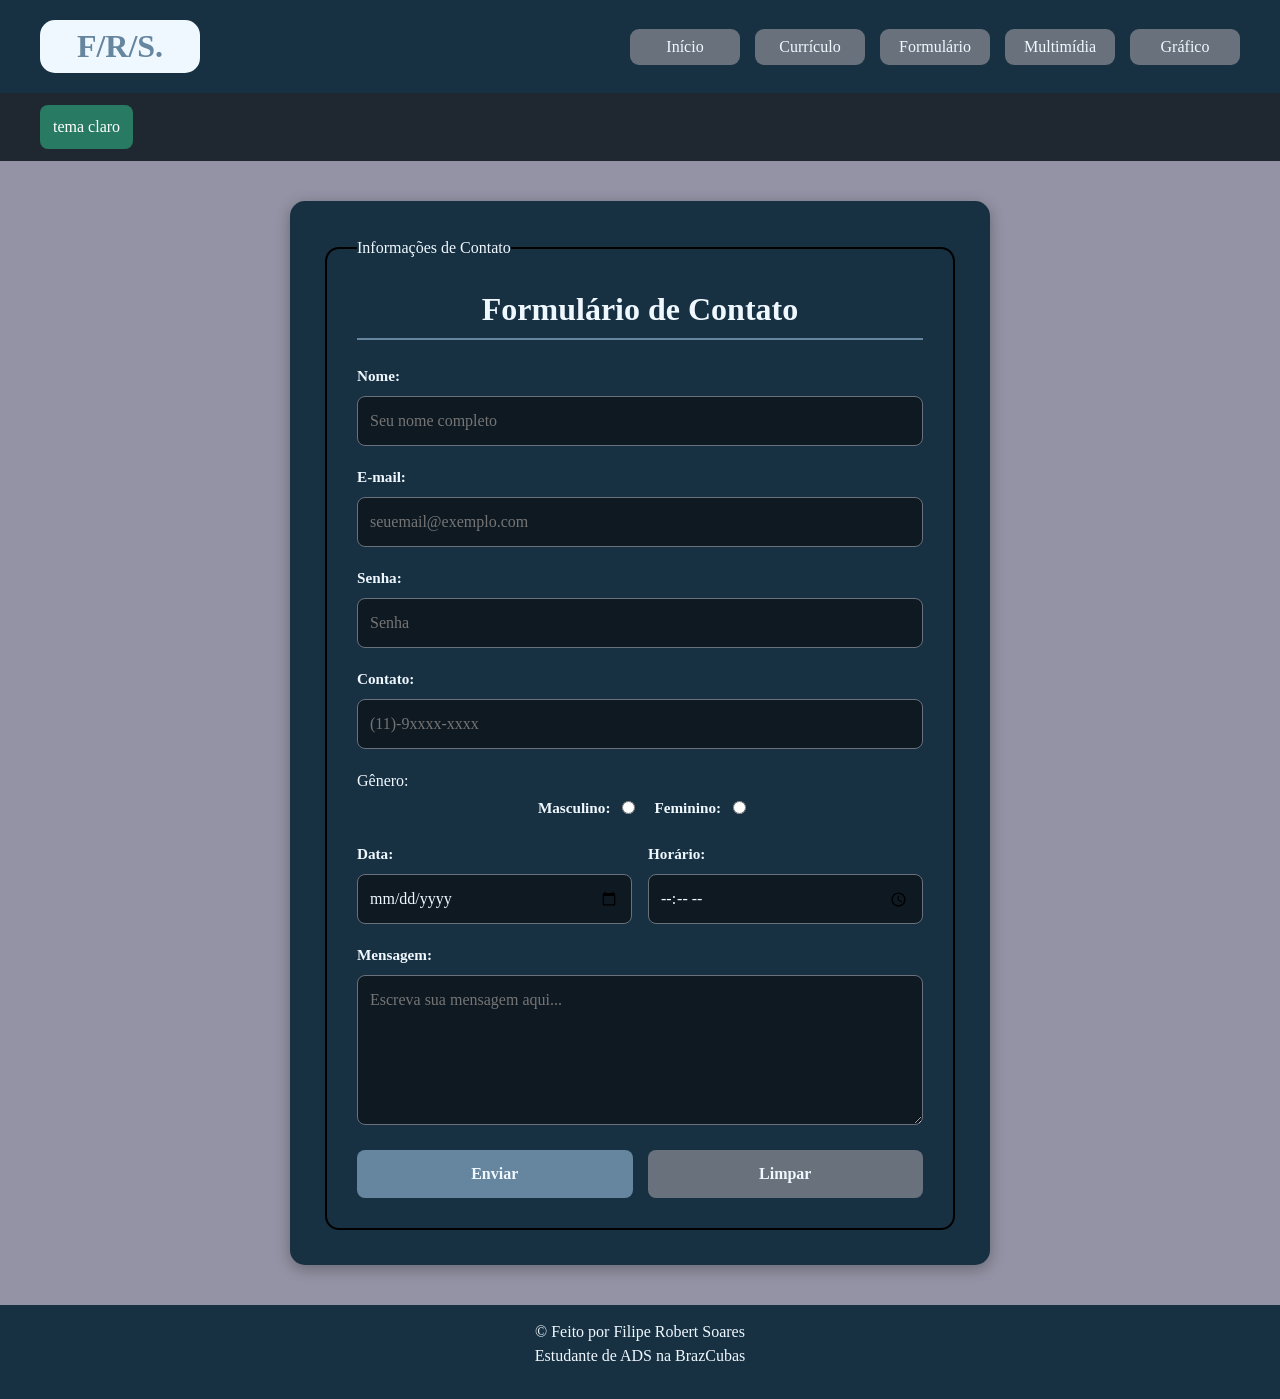
<file: formulario.html>
<!doctype html>
<html lang="pt-BR">
  <head>
    <meta charset="UTF-8" />
    <meta name="viewport" content="width=device-width, initial-scale=1.0" />
    <!-- Bootstrap 5.3 CSS:para utilizar o sistema de grid responsivo no formulário -->
    <link
      href="https://cdn.jsdelivr.net/npm/bootstrap@5.3.3/dist/css/bootstrap.min.css"
      rel="stylesheet"
    />
    <link rel="stylesheet" href="css/style.css" />
    <title>Formulário | Filipe Robert Soares</title>
  </head>

  <body>
    <div class="page-wrapper">
      <header>
        <div>
          <h1>F/R/S.</h1>
        </div>
        <nav>
          <a href="index.html">Início</a>
          <a href="curriculo.html">Currículo</a>
          <a href="formulario.html">Formulário</a>
          <a href="multimidia.html">Multimídia</a>
          <a href="grafico.html">Gráfico</a>
        </nav>
      </header>
      <div class="label_tools">
        <button type="button" id="alternar-tema" aria-pressed="false">
          <!--botão para mudar a cor do tema com false(desativado)-->
          tema
        </button>
      </div>

      <main class="form_box">
        <form id="form-contato" novalidate>
          <fieldset>
            <legend>Informações de Contato</legend>
            <h1>Formulário de Contato</h1>

            <div class="form_group">
              <label for="nome">Nome:</label>
              <input
                type="text"
                id="nome"
                name="nome"
                placeholder="Seu nome completo"
                required
              />
            </div>

            <div class="form_group">
              <label for="email">E-mail:</label>
              <input
                type="email"
                id="email"
                name="email"
                placeholder="seuemail@exemplo.com"
                required
              />
            </div>

            <div class="form_group">
              <label for="password">Senha:</label>
              <input
                type="password"
                id="password"
                name="password"
                placeholder="Senha"
                required
              />
            </div>

            <div class="form_group">
              <!-- usado maxlength para limitar os digitos-->
              <label for="telefone">Contato:</label>
              <input
                type="tel"
                id="telefone"
                name="telefone"
                placeholder="(11)-9xxxx-xxxx"
                pattern="\([0-9]{2}\)\s?[0-9]{4,5}-[0-9]{4}"
                maxlength="15"
                title=" exemplo:(11) 98765-4321" 
                required
              />
            </div>

            <label>Gênero:</label>
            <div class="genre">
              <div class="form_group">
                <label for="genero_m">Masculino:</label>
                <input
                  type="radio"
                  id="genero_m"
                  name="genero"
                  value="masculino"
                  required
                />
              </div>
              <div class="form_group">
                <label for="genero_f">Feminino:</label>
                <input
                  type="radio"
                  id="genero_f"
                  name="genero"
                  value="feminino"
                  required
                />
              </div>
            </div>

            <!-- BOOTSTRAP
                 1. "row": Usada nesta div container para ativar o sistema de grid flexbox do Bootstrap e agrupar Data e Horário do mesma linha.
                 2. "g-3": Usada nesta mesma div para aplicar espaçamento uniforme (gutter) entre as colunas sem precisar criar margens extras no style.css.
                 3. "col-md-6": Usada nas duas divs internas para dividir a linha em duas colunas iguais. -->
            <div class="row g-3">
              <div class="col-md-6 form_group">
                <label for="data_contato">Data:</label>
                <input
                  type="date"
                  id="data_contato"
                  name="data_contato"
                  required
                />
              </div>

              <div class="col-md-6 form_group">
                <label for="hora_contato">Horário:</label>
                <input
                  type="time"
                  id="hora_contato"
                  name="hora_contato"
                  required
                />
              </div>
            </div>

            <div class="form_group">
              <label for="mensagem">Mensagem:</label>
              <textarea
                id="mensagem"
                name="mensagem"
                rows="5"
                placeholder="Escreva sua mensagem aqui..."
              ></textarea>
            </div>

            <div class="form_buttons">
              <button type="submit">Enviar</button>
              <button type="reset">Limpar</button>
            </div>

            <div
              id="feedback-formulario"
              class="c3-message"
              role="status"
              aria-live="polite"
            ></div>
          </fieldset>
        </form>
      </main>

      <footer>
        <p>
          &copy; Feito por Filipe Robert Soares <br />
          Estudante de ADS na BrazCubas
        </p>
      </footer>
    </div>
    <script src="js/scripts.js" defer></script>
  </body>
</html>
</file>
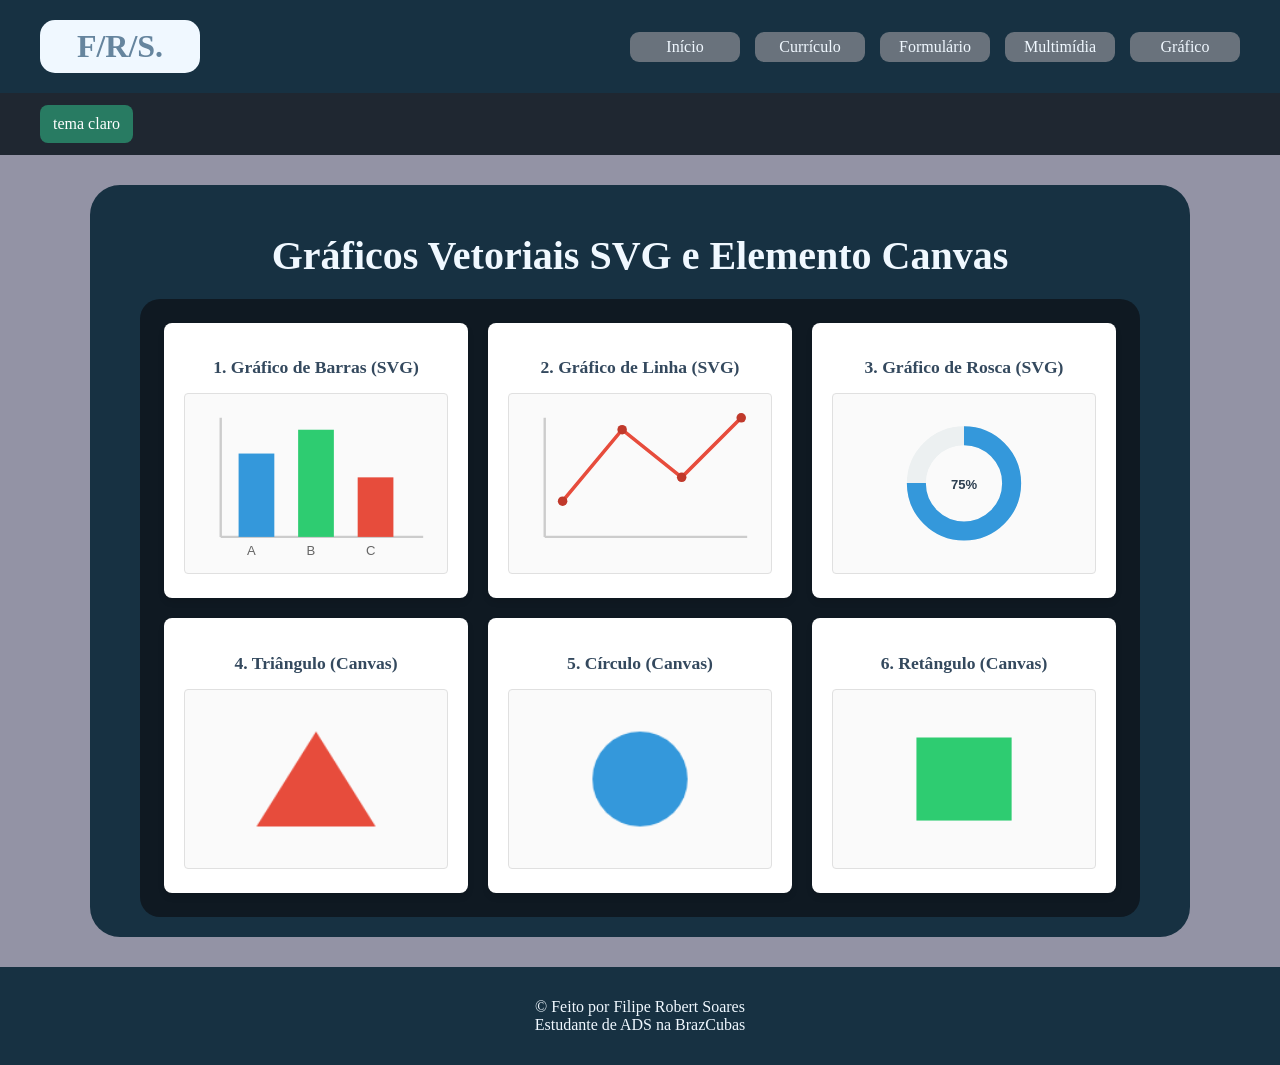
<file: grafico.html>
<!doctype html>
<html lang="pt-br">
  <head>
    <meta charset="UTF-8" />
    <meta name="viewport" content="width=device-width, initial-scale=1.0" />
    <link rel="stylesheet" href="css/style.css" />
    <title>Portifólio</title>
  </head>

  <body>
    <div class="container">
      <header>
        <div>
          <h1>F/R/S.</h1>
        </div>
        <nav>
          <a href="index.html">Início</a>
          <a href="curriculo.html">Currículo</a>
          <a href="formulario.html">Formulário</a>
          <a href="multimidia.html">Multimídia</a>
          <a href="grafico.html">Gráfico</a>
        </nav>
      </header>
      <div class="label_tools">
        <button type="button" id="alternar-tema" aria-pressed="false">
          <!--botão para mudar a cor do tema com false(desativado)-->
          tema
        </button>
      </div>

      <div class="graphicContent">
        <h1 class="graphic">Gráficos Vetoriais SVG e Elemento Canvas</h1>
        <div class="container_grafic">
          <!-- 1. GRÁFICO DE BARRAS -->
          <div class="card">
            <h2>1. Gráfico de Barras (SVG)</h2>
            <svg width="220" height="150" viewBox="0 0 220 150">
              <!-- Eixos X e Y -->
              <line
                x1="30"
                y1="120"
                x2="200"
                y2="120"
                stroke="#ccc"
                stroke-width="2"
              />
              <line
                x1="30"
                y1="20"
                x2="30"
                y2="120"
                stroke="#ccc"
                stroke-width="2"
              />

              <!-- Barras -->
              <rect x="45" y="50" width="30" height="70" fill="#3498db" />
              <rect x="95" y="30" width="30" height="90" fill="#2ecc71" />
              <rect x="145" y="70" width="30" height="50" fill="#e74c3c" />

              <!-- Legendas -->
              <text x="52" y="135" fill="#666">A</text>
              <text x="102" y="135" fill="#666">B</text>
              <text x="152" y="135" fill="#666">C</text>
            </svg>
          </div>

          <!-- 2. GRÁFICO DE LINHA -->
          <div class="card">
            <h2>2. Gráfico de Linha (SVG)</h2>
            <svg width="220" height="150" viewBox="0 0 220 150">
              <!-- Eixos -->
              <line
                x1="30"
                y1="120"
                x2="200"
                y2="120"
                stroke="#ccc"
                stroke-width="2"
              />
              <line
                x1="30"
                y1="20"
                x2="30"
                y2="120"
                stroke="#ccc"
                stroke-width="2"
              />

              <!-- Linha conectando os pontos -->
              <polyline
                fill="none"
                stroke="#e74c3c"
                stroke-width="3"
                points="45,90 95,30 145,70 195,20"
              />

              <!-- Pontos -->
              <circle cx="45" cy="90" r="4" fill="#c0392b" />
              <circle cx="95" cy="30" r="4" fill="#c0392b" />
              <circle cx="145" cy="70" r="4" fill="#c0392b" />
              <circle cx="195" cy="20" r="4" fill="#c0392b" />
            </svg>
          </div>

          <!-- 3. GRÁFICO DE ROSCA -->
          <div class="card">
            <h2>3. Gráfico de Rosca (SVG)</h2>
            <svg width="220" height="150" viewBox="0 0 220 150">
              <circle
                cx="110"
                cy="75"
                r="40"
                fill="none"
                stroke="#ecf0f1"
                stroke-width="16"
              />
              <circle
                cx="110"
                cy="75"
                r="40"
                fill="none"
                stroke="#3498db"
                stroke-width="16"
                stroke-dasharray="188.4 251.2"
                transform="rotate(-90 110 75)"
              />
              <text
                x="110"
                y="80"
                text-anchor="middle"
                font-weight="bold"
                fill="#2c3e50"
              >
                75%
              </text>
            </svg>
          </div>

          <!-- 4. CANVAS: TRIÂNGULO -->
          <div class="card">
            <h2>4. Triângulo (Canvas)</h2>
            <canvas id="canvasTriangulo" width="220" height="150"></canvas>
          </div>

          <!-- 5. CANVAS: CÍRCULO -->
          <div class="card">
            <h2>5. Círculo (Canvas)</h2>
            <canvas id="canvasCirculo" width="220" height="150"></canvas>
          </div>

          <!-- 6. CANVAS: RETÂNGULO -->
          <div class="card">
            <h2>6. Retângulo (Canvas)</h2>
            <canvas id="canvasRetangulo" width="220" height="150"></canvas>
          </div>
        </div>
      </div>

      <footer>
        <p>&copy; Feito por Filipe Robert Soares <br> Estudante de ADS na BrazCubas</p>
      </footer>
    </div>

    <!-- JavaScript para renderização das formas nos Canvas separados -->
    <script>
      // 1. Desenhar Triângulo
      const cTriangulo = document.getElementById("canvasTriangulo");
      if (cTriangulo && cTriangulo.getContext) {
        const ctx = cTriangulo.getContext("2d");
        ctx.beginPath();
        ctx.moveTo(110, 35); // Vértice superior
        ctx.lineTo(60, 115); // Vértice inferior esquerdo
        ctx.lineTo(160, 115); // Vértice inferior direito
        ctx.closePath();
        ctx.fillStyle = "#e74c3c"; // Vermelho
        ctx.fill();
      }

      // 2. Desenhar Círculo
      const cCirculo = document.getElementById("canvasCirculo");
      if (cCirculo && cCirculo.getContext) {
        const ctx = cCirculo.getContext("2d");
        ctx.beginPath();
        ctx.arc(110, 75, 40, 0, Math.PI * 2, false);
        ctx.fillStyle = "#3498db"; // Azul
        ctx.fill();
      }

      // 3. Desenhar Retângulo
      const cRetangulo = document.getElementById("canvasRetangulo");
      if (cRetangulo && cRetangulo.getContext) {
        const ctx = cRetangulo.getContext("2d");
        ctx.fillStyle = "#2ecc71"; // Verde
        ctx.fillRect(70, 40, 80, 70);
      }
    </script>
    <script src="js/scripts.js" defer></script>
  </body>
</html>
</file>
<file: css/style.css>
:root {
  color-scheme: light;
}

html {
  font-family: Cambria, Cochin, Georgia, Times, "Times New Roman", serif;
  box-sizing: border-box;
}

*,
*:before,
*:after {
  box-sizing: inherit;
}

body {
  font-family: Cambria, Cochin, Georgia, Times, "Times New Roman", serif;
  display: flex;
  flex-direction: column;
  background-color: rgb(147, 147, 165);
  margin: 0;
  padding: 0;
  min-height: 100vh;

  transition:
    background-color 0.25s ease,
    color 0.25s ease;
}

/* Cabeçalho */
header {
  display: flex;
  flex-wrap: wrap;
  align-items: center;
  justify-content: space-between;
  background-color: rgb(23, 49, 66);
  padding: 10px 40px;
}

header h1 {
  width: 160px;
  font-size: 2rem;
  font-weight: bold;
  line-height: normal;
  text-align: center;
  color: rgb(102, 133, 158);
  background-color: aliceblue;
  padding: 8px;
  border-radius: 15px;
  margin: 10px 0;
}

nav {
  display: flex;
  flex-wrap: wrap;
  gap: 15px;
  align-items: center;
}

nav a {
  border-radius: 9px;
  width: 110px;
  font-size: 1rem;
  padding: 6px 0;
  color: aliceblue;
  background-color: rgb(105, 114, 124);
  text-align: center;
  text-decoration: none;
  transition: background-color 0.2s;
}

nav a:hover {
  background-color: rgb(102, 133, 158);
}

.welcome {
  color: aliceblue;
  text-align: center;
  margin: 5px;
}

#nome-visitante {
  /*input de texto*/
  padding: 6px;
  text-align: center;
  border-radius: 8px;
  margin-top: 10px;
  margin-bottom: 10px;
  border: none;
}

#salvar-nome {
  /*botão do input texto*/
  cursor: pointer;
  background: #287b62;
  color: white;

  margin-bottom: 8px;
  margin-top: 4px;

  border: none;
  border-radius: 5px;

  padding: 10px;
}

.label_tools {
  /*fundo do botão do tema*/
  display: flex;
  align-items: center;
  justify-content: left;
  flex-wrap: wrap;
  gap: 10px;
  padding: 12px 2.5rem;
  background: rgba(15, 25, 34, 0.88);
}

.label_tools button,
.c3-interest-form button {
  /*botões de interesse e do tema claro/escuro*/
  cursor: pointer;
  background: #287b62;
  color: white;
}

.c3-interest-panel {
  background: #0f1922;
  color: aliceblue;
  border-radius: 12px;
  padding: 18px;
  margin: 18px 0;
}

/*--formulário do index-*/
.c3-interest-panel h2 {
  text-align: center;
  color: #55d6a5;
}

.c3-interest-form {
  display: flex;
  gap: 8px;
  flex-wrap: wrap;
}

.c3-interest-form input {
  flex: 1 1 180px;
}

.c3-interest-list {
  line-height: 1.8;
  font-size: 1.3rem;
}

.c3-interest-list button {
  margin-left: 8px;
  cursor: pointer;
}

.sr-only {
  position: absolute;
  width: 1px;
  height: 1px;
  padding: 0;
  margin: -1px;
  overflow: hidden;
  clip: rect(0, 0, 0, 0); /* recortar a área visível*/
  white-space: nowrap;
  border: 0;
}

.label_tools button,
.label_tools input,
.c3-interest-form input,
.c3-interest-form button {
  border: 0;
  border-radius: 8px;
  padding: 10px 13px;
  font: inherit;
}

/* ---------------------------------------------------------------- */

/* Layout Principal */
.mini_container_home {
  display: flex;
  flex-wrap: wrap; /* Permite quebrar linha em celulares */
  justify-content: center;
  gap: 25px;
  margin: 30px 20px;
}

.mini_container_home p {
  color: aliceblue;
  text-align: center;
}

/* Sidebar Esquerda (Perfil + Tecnologias) */
main {
  flex: 1 1 320px;
  max-width: 400px;
}

.box1 {
  display: flex;
  flex-direction: column;
  align-items: center;
  background-color: rgb(23, 49, 66);
  border-radius: 15px;
  padding: 20px;
}

figure {
  margin: 0 0 15px 0;
  text-align: center;
}

figure img {
  border-radius: 50%;
  border: 4px solid aliceblue;
  object-fit: cover;
}

figure figcaption {
  font-size: 1.5rem;
  font-weight: bold;
  color: aliceblue;
  margin-top: 10px;
}

.subtitle {
  margin-bottom: 20px;
  font-style: italic;
}

/* Tabela de Tecnologias */
#tecnology {
  display: flex;
  flex-direction: column;
  align-items: center;
  color: aliceblue;
  background-color: rgb(15, 25, 34);
  padding: 20px;
  border-radius: 10px;
  width: 100%;
}

#tecnology table {
  width: 100%;
  border-collapse: separate;
  border-spacing: 0 5px;
  margin-top: 10px;
}

#tecnology th {
  padding: 8px;
}

table tbody {
  background-color: rgb(105, 114, 124);
}

tbody td {
  padding: 8px;
  text-align: center;
  font-size: 14px;
}
#tecnology td {
  border: 2px solid rgb(13, 29, 39);
}

/* Conteúdo Principal (Direita) */
aside {
  flex: 2 1 600px;
  max-width: 1000px;
}

.aside_content_home {
  display: flex;
  flex-direction: column;
  align-items: center;
  background-color: rgb(23, 49, 66);
  border-radius: 15px;
  padding: 25px;
}

.aside_content_home h1 {
  color: aliceblue;
  margin: 0 0 20px 0;
}

.my_box {
  background-color: rgb(15, 25, 34);
  width: 100%;
  border-radius: 15px;
  color: aliceblue;
  padding: 25px;
}

.my_box h2,
.my_box h3 {
  color: aliceblue;
  text-align: center;
  margin-top: 10px;
}

.my_box ul {
  line-height: 1.6;
  margin: 20px auto;
  max-width: 400px;
}

article {
  margin-top: 25px;
  font-size: 1rem;
  line-height: 1.9;
}

article p {
  text-align: justify !important;
  margin-bottom: 15px;
}

/* -------------------------------- Curriculo pagina 2 abaixo-------------------------------- */

.about_my_curriculo {
  display: flex;
  flex-direction: row;
  align-items: flex-start;
  justify-content: center;
  gap: 30px;
  max-width: 1300px;
  margin: 30px auto;
  padding: 0 20px;
  color: aliceblue;
}

/* Sidebar Esquerda (Foto + Menu de Âncoras) */
.my_profile {
  flex: 0 0 280px;
  background-color: rgb(23, 49, 66);
  border-radius: 18px;
  padding: 25px 15px;
  text-align: center;
  position: sticky;
  top: 20px; /* Mantém a sidebar visível durante a rolagem */
}

.my_profile figure {
  margin: 0 0 15px 0;
}

.my_profile figure img {
  border-radius: 50%;
  border: 3px solid aliceblue;
  object-fit: cover;
}

.my_profile figcaption {
  font-size: 1.3rem;
  font-weight: bold;
  margin-top: 10px;
}

.my_profile p {
  font-size: 0.9rem;
  opacity: 0.85;
  margin-top: 5px;
}

.my_profile hr {
  border: 0;
  height: 1px;
  background-color: rgba(240, 248, 255, 0.2);
  margin: 20px 0;
}

/* Menu de Âncoras Internas */

.my_nav_academic {
  justify-content: center;
}
.my_nav_academic ul {
  list-style: none;
  padding: 0;
  margin: 0;
  display: flex;
  flex-direction: column;
  gap: 10px;
}

.my_nav_academic a {
  display: block;
  padding: 10px 15px;
  color: aliceblue;
  background-color: rgb(15, 25, 34);
  border-radius: 8px;
  text-decoration: none;
  font-size: 0.95rem;
  transition:
    background-color 0.2s,
    transform 0.2s;
}

.my_nav_academic a:hover {
  background-color: rgb(102, 133, 158);
  transform: translateX(4px);
}

/* Coluna Direita (Conteúdo Principal do Currículo) */
.curriculum_content {
  flex: 1;
  display: flex;
  flex-direction: column;
  gap: 25px;
  width: 100%;
}

.curriculum_content section {
  background-color: rgb(23, 49, 66);
  border-radius: 15px;
  padding: 25px;
}

.curriculum_content h2 {
  margin-top: 0;
  border-bottom: 2px solid rgb(102, 133, 158);
  padding-bottom: 8px;
}

.programmer_curriculo {
  background-color: rgb(15, 25, 34) !important;
  text-align: center;
  font-style: italic;
}

/* Tabela dentro do currículo */
#tecnology_curriculo table {
  width: 100%;
  border-collapse: collapse;
  margin-top: 15px;
}
#tecnology_curriculo td {
  border: 2px solid rgb(23, 49, 66);
}
#tecnology_curriculo th,
#tecnology_curriculo td {
  padding: 10px;
  text-align: center;
}

#tecnology_curriculo tbody {
  background-color: rgb(105, 114, 124);
}

#contact ul li a {
  text-decoration: none;
  color: aqua;
}

/* Container do Formulário */
.form_box {
  display: flex;
  justify-content: center;
  align-items: center;
  padding: 40px 20px;
  margin: auto;
  min-width: 100%;
}

form {
  background-color: rgb(23, 49, 66);
  color: aliceblue;
  padding: 35px;
  border-radius: 15px;
  box-shadow: 0 4px 15px rgba(0, 0, 0, 0.3);
  max-width: 700px;
  width: 100%;
}

fieldset {
  border: solid black 2px;
  border-radius: 14px;
  padding: 30px;
}

legend {
  float: none;
  width: auto;
  font-size: 1rem;
  margin-bottom: 0;
}

input {
  width: 100%;
}

textarea {
  height: 150px;
  width: 100%;
}

.genre {
  display: flex;
  justify-content: center;
  gap: 15px;
}

.genre .form_group {
  flex-direction: row;
  align-items: center;
}

.genre input {
  width: auto;
  cursor: pointer;
}

.genre label {
  width: auto;
  padding: 4px;
  text-align: center;
}

form h1 {
  font-size: 2rem;
  font-weight: bold;
  text-align: center;
  margin-top: 0;
  margin-bottom: 25px;
  border-bottom: 2px solid rgb(102, 133, 158);
  padding-bottom: 10px;
}

.form_group {
  display: flex;
  flex-direction: column;
  gap: 8px;
  margin-bottom: 20px;
}

.form_group label {
  font-weight: bold;
  font-size: 0.95rem;
}

.form_group input,
.form_group textarea {
  padding: 12px;
  border-radius: 8px;
  border: 1px solid rgb(105, 114, 124);
  background-color: rgb(15, 25, 34);
  color: aliceblue;
  font-family: inherit;
  font-size: 1rem;
  outline: none;
  transition: border-color 0.2s;
}

.form_group input:focus,
.form_group textarea:focus {
  border-color: rgb(102, 133, 158);
}

/* Botões */
.form_buttons {
  display: flex;
  gap: 15px;
  margin-top: 25px;
}

.form_buttons button {
  flex: 1;
  padding: 12px;
  border: none;
  border-radius: 8px;
  font-size: 1rem;
  font-weight: bold;
  cursor: pointer;
  transition:
    background-color 0.2s,
    transform 0.1s;
}

.form_buttons button[type="submit"] {
  background-color: rgb(102, 133, 158);
  color: aliceblue;
}

.form_buttons button[type="submit"]:hover {
  background-color: rgb(122, 155, 182);
}

.form_buttons button[type="reset"] {
  background-color: rgb(105, 114, 124);
  color: aliceblue;
}

.form_buttons button[type="reset"]:hover {
  background-color: rgb(130, 140, 150);
}

/* Multimidia abaixo - USANDO DISPLAY GRID */

.container,
.page-wrapper {
  display: flex;
  flex-direction: column;
  min-height: 100vh;
  width: 100%;
}

main.mediaBox {
  flex: 1; /* Faz o conteúdo principal ocupar todo o espaço vago */
  max-width: 1200px;
  width: 100%;
  margin: 0 auto;
  padding: 30px 20px;
}

.midia_title {
  color: aliceblue;
  text-align: center;
}

.contentMedia {
  display: grid;
  /* Cria colunas responsivas: mínimo de 300px e máximo de 1fr */
  grid-template-columns: repeat(auto-fit, minmax(300px, 1fr));
  gap: 25px;
  width: 100%;
  margin: 30px 0;
}

/* CARDS DE MÍDIA */
.video_youtube,
.video_local,
.audio_local {
  background-color: #ffffff;
  border-radius: 10px;
  padding: 20px;
  box-shadow: 0 4px 12px rgba(0, 0, 0, 0.05);
  display: flex;
  flex-direction: column;
  align-items: center;
  width: 100%; /* Ocupa a coluna do grid por inteiro */
  box-sizing: border-box;
  transition:
    transform 0.2s ease,
    box-shadow 0.2s ease;
}

.video_youtube:hover,
.video_local:hover,
.audio_local:hover {
  transform: translateY(-3px);
  box-shadow: 0 6px 16px rgba(0, 0, 0, 0.1);
}

.mediaBox h2 {
  font-size: 1.25rem;
  color: #1a1a2e;
  margin-bottom: 15px;
  text-align: center;
  border-bottom: 2px solid #eef2f5;
  padding-bottom: 8px;
  width: 100%;
}

/* ELEMENTOS DE MÍDIA E RESPONSIVIDADE DE VÍDEO */

iframe,
video {
  width: 100%;
  max-width: 100%;
  height: auto;
  aspect-ratio: 16 / 9;
  border-radius: 8px;
  border: none;
}

audio {
  width: 100%;
  margin-top: 10px;
}

.video_local a,
.audio_local a {
  margin-top: 12px;
  font-size: 0.85rem;
  color: #0f3460;
  text-decoration: none;
  font-weight: 500;
  word-break: break-word;
  text-align: center;
}

.video_local a:hover,
.audio_local a:hover {
  text-decoration: underline;
}

/* Gráfico abaixo - USANDO DISPLAY GRID */

.graphicContent {
  margin: 30px auto;
  padding: 20px 15px; /* Reduz o padding lateral para mobile */
  background-color: rgb(23, 49, 66);
  border-radius: 30px;
  max-width: 1100px;
  width: 100%;
  box-sizing: border-box;
}

.graphic {
  color: aliceblue;
  font-size: Clamp(1.8rem, 4vw, 2.5rem); /* Fonte fluida que reduz no mobile */
  text-align: center;
  margin-bottom: 20px;
}

/* Grid de Cards */
.container_grafic {
  display: grid;
  /* Cria no máximo 3 colunas e quebra a linha dinamicamente em telas menores */
  grid-template-columns: repeat(auto-fit, minmax(min(100%, 260px), 1fr));
  gap: 20px;
  justify-items: center;
  max-width: 1000px;
  padding: 1.5rem;
  margin: 0 auto;
  background-color: rgb(15, 25, 34);
  border-radius: 20px;
  width: 100%;
  box-sizing: border-box;
}

/* Card Individual */
.card {
  background-color: #ffffff;
  border-radius: 8px;
  padding: 20px;
  box-shadow: 0 4px 6px rgba(0, 0, 0, 0.1);
  width: 100%;
  max-width: 320px; /* Limita a largura do card em telas grandes */
  text-align: center;
  box-sizing: border-box;
}

.card h2 {
  font-size: 1.1rem;
  margin-bottom: 15px;
  color: #34495e;
}

/* Elementos Gráficos Responsivos */
svg,
canvas {
  background-color: #fafafa;
  border: 1px solid #e0e0e0;
  border-radius: 4px;
  width: 100% !important; /* Força o gráfico a adaptar à largura do card */
  height: auto !important; /* Mantém a proporção */
  max-width: 100%;
}

/* Animações e Estilos de SVG */
rect,
circle,
path {
  transition: all 0.3s ease;
}

rect:hover {
  fill: #2980b9;
}

text {
  font-size: 11px;
  font-family: sans-serif;
}

#meuCanvas {
  border: 1px solid #ccc;
  background-color: #f9f9f9;
}

/* Rodapé */
footer {
  background-color: rgb(23, 49, 66);
  color: aliceblue;
  text-align: center;
  padding: 15px;
  margin-top: auto;
}

/* RESPONSIVIDADE PARA CELULAR */

@media (max-width: 984px) {
  main {
    max-width: 980px;
  }

  @media (max-width: 850px) {
    header {
      flex-direction: column;
      padding: 15px 20px;
      gap: 15px;
    }

    nav {
      justify-content: center;
      width: 100%;
    }

    nav a {
      flex: 1 1 120px;
    }
  }

  /* Ajustes Gerais para Telas Menores (Tablets e Smartphones) */
  @media (max-width: 768px) {
    /* Layout principal e Currículo */
    .mini_container_home {
      margin: 15px 10px;
    }

    .about_my_curriculo {
      flex-direction: column;
      padding: 0 10px;
    }

    .my_profile {
      position: static;
      width: 100%;
    }

    h2 {
      text-align: center;
    }

    .my_nav_academic ul {
      flex-direction: row;
      flex-wrap: wrap;
      justify-content: center;
    }

    .my_nav_academic a {
      text-align: center;
    }

    /* Formulário */
    .form_box {
      padding: 20px 10px;
    }

    form {
      padding: 20px 15px;
    }

    fieldset {
      padding: 15px;
    }

    .form_buttons {
      flex-direction: column;
    }

    /* Gráficos em Mobile */
    .graphic {
      font-size: 1.8rem;
    }

    .graphicContent {
      padding: 15px 10px;
      border-radius: 15px;
    }

    .container_grafic {
      padding: 1rem;
      grid-template-columns: 1fr; /* Força 1 coluna em celulares */
      border-radius: 15px;
    }

    .card {
      max-width: 100%;
    }
  }

  /* Ajustes para Smartphones Pequenos */
  @media (max-width: 480px) {
    header h1 {
      width: 100%;
    }

    nav a {
      font-size: 0.9rem;
      padding: 8px 0;
    }
  }
}

/* ativação de funções em javascript*/

body.tema-escuro {
  /*após ativado muda o background*/
  background-color: #17191d;
  color: #f1f3f5;
}

/*após ativado muda o background*/
body.tema-escuro header,
body.tema-escuro footer,
body.tema-escuro .box1,
body.tema-escuro .aside_content_home,
body.tema-escuro .curriculum_content section,
body.tema-escuro .my_profile,
body.tema-escuro form,
body.tema-escuro .graphicContent {
  background-color: #202328;
}
body.tema-escuro .my_box,
body.tema-escuro #tecnology,
body.tema-escuro .container_grafic {
  background-color: #111317;
}

.c3-message {
  /*desativado a mensagem ativa no javascript*/
  display: none;
  margin-top: 15px;
  /*Formulário no fim da pagina*/
  background: #0f1922;
  color: aliceblue;
  border-radius: 12px;
  padding: 18px;
  margin: 18px 0;
}

.c3-message.visivel {
  display: block;
}

.c3-message.sucesso {
  border-left: 4px solid #35b779;
}

.c3-message.erro {
  border-left: 4px solid #e05a5a;
}

.c3-interest-panel ul li {
  /* lista de interesses após ativado no javascript*/
  display: flex;
  justify-content: space-between;
  align-items: center;
}

.c3-interest-panel ul li button{
  /* botão após ativado no javascript*/
  background: #be2f4e;
  color: white;

  border: none;

  padding: 9px;
  border-radius: 5px;
}
</file>
